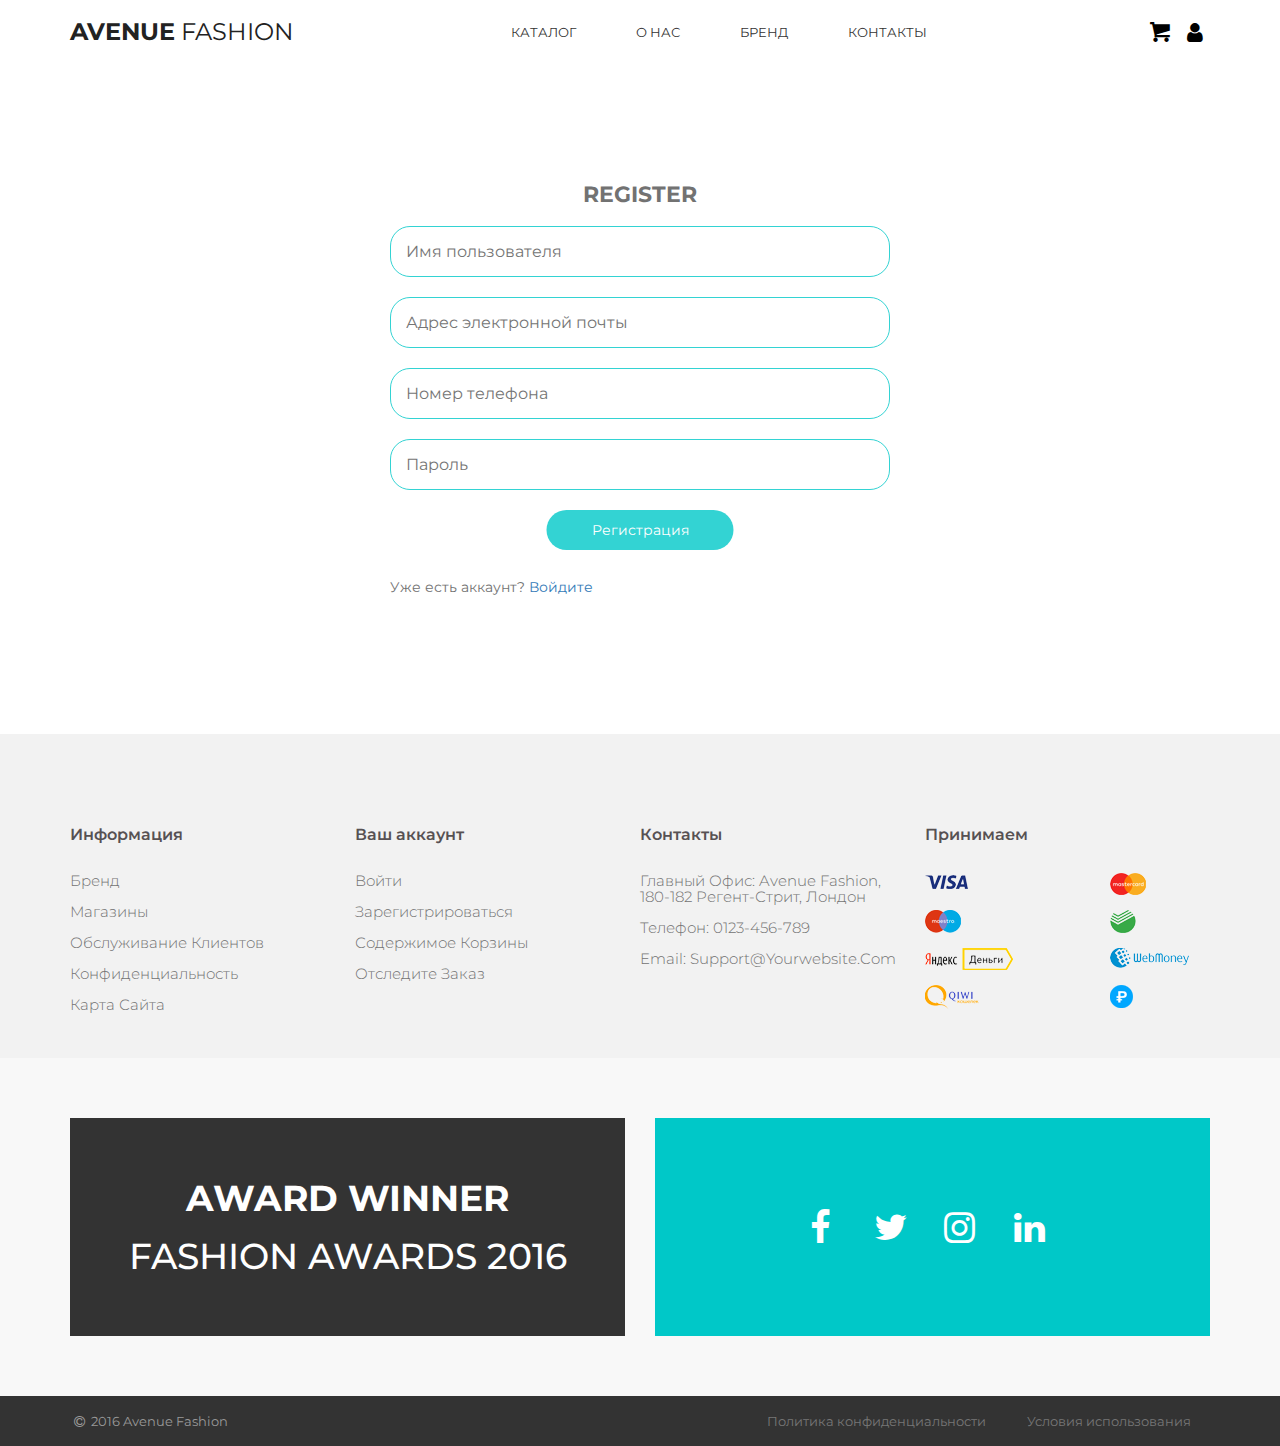
<file: register.html>
<!doctype html>
<html lang="en">
<head>
    <meta charset="UTF-8">
    <meta name="viewport"
          content="width=device-width, user-scalable=no, initial-scale=1.0, maximum-scale=1.0, minimum-scale=1.0">
    <meta http-equiv="X-UA-Compatible" content="ie=edge">
    <title>Document</title>
    <meta name="viewport" content="width=device-width, initial-scale=1">
    <link rel="stylesheet" href="css/bootstrap.min.css">
    <link rel="stylesheet" href="css/reset.css">
    <link rel="stylesheet" href="css/style.css">
    <link rel="stylesheet" href="css/responsive.css">

    <link href="https://fonts.googleapis.com/css?family=Montserrat:300,400,500,600,700,800|Roboto:300,400,500,700,900&display=swap" rel="stylesheet">
</head>
<body>
<header>
    <div class="container">
        <nav class="header d-flex align-items-center justify-content-between">
            <a class="logo" href="index.html"><span>avenue</span> fashion</a>
            <ul class="nav-items">
                <li class="link"><a href="mens.html">Каталог</a></li>
                <li class="link"><a href="aboutus.html">О нас</a></li>
                <li class="link"><a href="thebrand.html">Бренд</a></li>
                <li class="link"><a href="contacts.html">Контакты</a></li>
            </ul>
            <div class="cart">
                <a href="#">
                    <i class="icon-basket"></i>
                </a>
                <a href="signin.html">
                    <i class="icon-user"></i>
                </a>
            </div>
            <div class="burger-menu ">
                <a href="#" class="burger-menu_button">
                    <span class="burger-menu-lines"></span>
                </a>
                <nav class="burger-menu_nav">
                    <a class="logo" href="index.html"><span>avenue</span> fashion</a>
                    <div class="mobile-cart">
                        <a href="#">
                            <i class="icon-basket"></i>
                        </a>
                        <a href="signin.html">
                            <i class="icon-user"></i>
                        </a>
                    </div>
                    <a href="mens.html" class="burger-menu_link">Каталог</a>
                    <a href="aboutus.html" class="burger-menu_link">О нас</a>
                    <a href="thebrand.html" class="burger-menu_link">Бренд</a>
                    <a href="contacts.html" class="burger-menu_link">Контакты</a>
                </nav>
                <div class="burger-menu_overlay">

                </div>
            </div>
        </nav>
    </div>
</header>
</header>
<section id="sign">
    <div class="sign-in">
        <div class="section-title">Register</div>
        <form action="">
            <input class="input" type="text" placeholder="Имя пользователя" required>
            <input type="email" placeholder="Адрес электронной почты" required>
            <input type="tel" placeholder="Номер телефона" required>
            <input   type="password" placeholder="Пароль" required>


            <a class="btn" href="index.html">Регистрация</a>
        </form>
        <div class="reg">
            Уже есть аккаунт? <a href="signin.html">Войдите</a>
        </div>
    </div>
</section>
<section id="info">
    <div class="container">
        <div class="bottom-menu">
            <div class="box">
                <h3>Информация</h3>
                <ul class="menu">
                    <li><a href="#">Бренд</a></li>
                    <li><a href="#">Магазины</a></li>
                    <li><a href="#">Обслуживание клиентов</a></li>
                    <li><a href="#">конфиденциальность </a></li>
                    <li><a href="#">Карта сайта</a></li>
                </ul>
            </div>
            <div class="box">
                <h3>Ваш аккаунт</h3>
                <ul class="menu">
                    <li><a href="#">Войти</a></li>
                    <li><a href="#">Зарегистрироваться</a></li>
                    <li><a href="#">Содержимое корзины</a></li>
                    <li><a href="#">Отследите заказ</a></li>
                </ul>
            </div>
            <div class="box">
                <h3>Контакты</h3>
                <ul class="menu">
                    <li><a href="#">Главный офис: Avenue Fashion, <br>
                        180-182 Регент-стрит, Лондон
                    </a></li>
                    <li><a href="#">Телефон: 0123-456-789</a></li>
                    <li><a href="#">Email: support@yourwebsite.com</a></li>
                </ul>
            </div>
            <div class="box">
                <h3>Принимаем</h3>
                <ul class="menu money">
                    <li><a href="#"><img src="images/visa.png" alt=""></a></li>
                    <li><a href="#"><img src="images/mastercard.png" alt=""></a></li>
                    <li><a href="#"><img src="images/maestro.png" alt=""></a></li>
                    <li><a href="#"><img src="images/sber.png" alt=""></a></li>
                    <li><a href="#"><img src="images/yandex.png" alt=""></a></li>
                    <li><a href="#"><img src="images/webmoney.png" alt=""></a></li>
                    <li><a href="#"><img src="images/qiwi.png" alt=""></a></li>
                    <li><a href="#"><img src="images/p.png" alt=""></a></li>
                </ul>
            </div>
        </div>
    </div>
</section>
<section id="banner">
    <div class="container">
        <div class="row">
            <div class="col-lg-6">
                <div class="award">
                    <h2>
                        award winner
                    </h2>
                    <p>
                        Fashion awards 2016
                    </p>
                </div>
            </div>
            <div class="col-lg-6">
                <div class="box">
                    <div class="social-info">
                        <a href="#"><i class="icon-facebook"></i></a>
                        <a href=""><i class="icon-twitter"></i></a>
                        <a href=""><i class="icon-instagram"></i></a>
                        <a href=""><i class="icon-linkedin"></i></a>
                    </div>
                </div>
            </div>
        </div>
    </div>
</section>
</main>
<footer>
    <div class="container">
        <div class="footer">
            <div class="copyright">
                <i class="icon-copyright"></i> 2016 Avenue Fashion
            </div>
            <div class="author">
                <a href="#">Политика конфиденциальности </a>
                <a href="#">Условия использования</a>
            </div>
        </div>
    </div>
</footer>
</body>
</html>
</file>
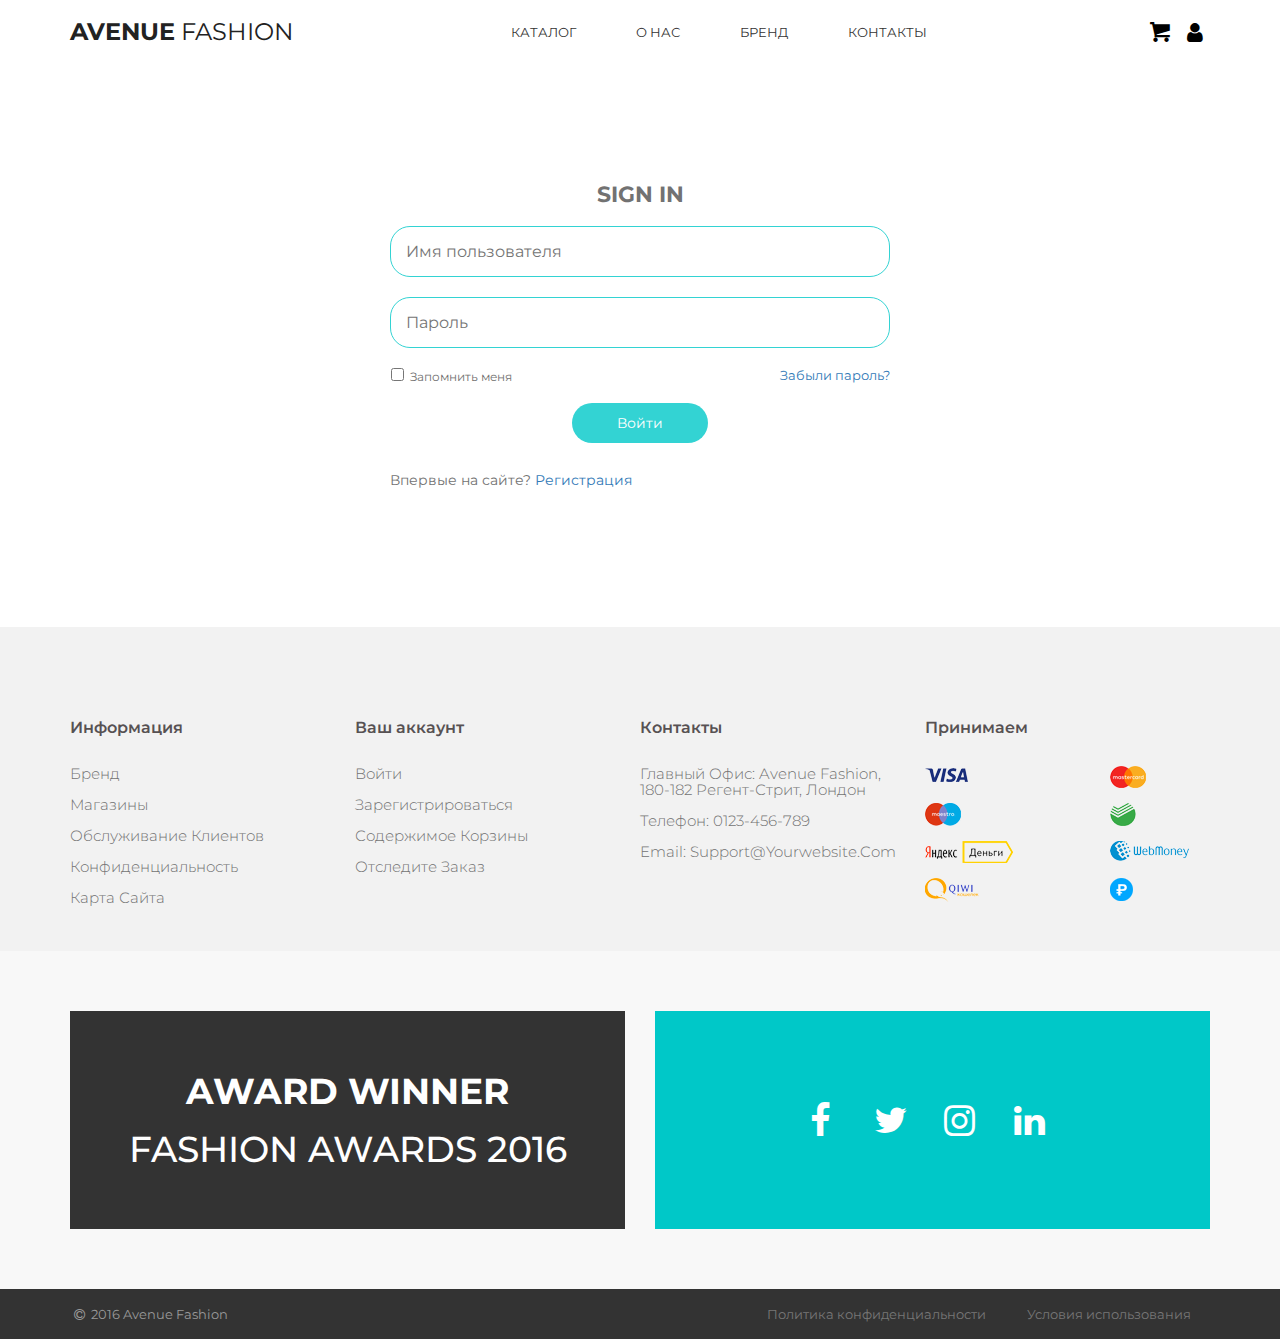
<file: signin.html>
<!doctype html>
<html lang="en">
<head>
    <meta charset="UTF-8">
    <meta name="viewport"
          content="width=device-width, user-scalable=no, initial-scale=1.0, maximum-scale=1.0, minimum-scale=1.0">
    <meta http-equiv="X-UA-Compatible" content="ie=edge">
    <title>Document</title>
    <meta name="viewport" content="width=device-width, initial-scale=1">
    <link rel="stylesheet" href="css/bootstrap.min.css">
    <link rel="stylesheet" href="css/reset.css">
    <link rel="stylesheet" href="css/style.css">
    <link rel="stylesheet" href="css/responsive.css">

    <link href="https://fonts.googleapis.com/css?family=Montserrat:300,400,500,600,700,800|Roboto:300,400,500,700,900&display=swap" rel="stylesheet">
</head>
<body>
<header>
    <div class="container">
        <nav class="header d-flex align-items-center justify-content-between">
            <a class="logo" href="index.html"><span>avenue</span> fashion</a>
            <ul class="nav-items">
                <li class="link"><a href="mens.html">Каталог</a></li>
                <li class="link"><a href="aboutus.html">О нас</a></li>
                <li class="link"><a href="thebrand.html">Бренд</a></li>
                <li class="link"><a href="contacts.html">Контакты</a></li>
            </ul>
            <div class="cart">
                <a href="#">
                    <i class="icon-basket"></i>
                </a>
                <a href="signin.html">
                    <i class="icon-user"></i>
                </a>
            </div>
            <div class="burger-menu ">
                <a href="#" class="burger-menu_button">
                    <span class="burger-menu-lines"></span>
                </a>
                <nav class="burger-menu_nav">
                    <a class="logo" href="index.html"><span>avenue</span> fashion</a>
                    <div class="mobile-cart">
                        <a href="#">
                            <i class="icon-basket"></i>
                        </a>
                        <a href="signin.html">
                            <i class="icon-user"></i>
                        </a>
                    </div>
                    <a href="mens.html" class="burger-menu_link">Каталог</a>
                    <a href="aboutus.html" class="burger-menu_link">О нас</a>
                    <a href="thebrand.html" class="burger-menu_link">Бренд</a>
                    <a href="contacts.html" class="burger-menu_link">Контакты</a>
                </nav>
                <div class="burger-menu_overlay">

                </div>
            </div>
        </nav>
    </div>
</header>
    <section id="sign">
        <div class="sign-in">
            <div class="section-title">Sign in</div>
            <form action="">
                <input class="input" type="text" placeholder="Имя пользователя">
                    <input   type="password" placeholder="Пароль">
                <div class="sign-block">
                    <label for="check">
                    <input class="input2" id="check" type="checkbox" name="input">Запомнить меня
                    </label>
                    <a href="#" class="forgot">Забыли пароль?</a>
                </div>

                <a class="btn" href="index.html">Войти</a>
            </form>
            <div class="reg">
                Впервые на сайте? <a href="register.html">Регистрация</a>
            </div>
        </div>
    </section>
<section id="info">
    <div class="container">
        <div class="bottom-menu">
            <div class="box">
                <h3>Информация</h3>
                <ul class="menu">
                    <li><a href="#">Бренд</a></li>
                    <li><a href="#">Магазины</a></li>
                    <li><a href="#">Обслуживание клиентов</a></li>
                    <li><a href="#">конфиденциальность </a></li>
                    <li><a href="#">Карта сайта</a></li>
                </ul>
            </div>
            <div class="box">
                <h3>Ваш аккаунт</h3>
                <ul class="menu">
                    <li><a href="#">Войти</a></li>
                    <li><a href="#">Зарегистрироваться</a></li>
                    <li><a href="#">Содержимое корзины</a></li>
                    <li><a href="#">Отследите заказ</a></li>
                </ul>
            </div>
            <div class="box">
                <h3>Контакты</h3>
                <ul class="menu">
                    <li><a href="#">Главный офис: Avenue Fashion, <br>
                        180-182 Регент-стрит, Лондон
                    </a></li>
                    <li><a href="#">Телефон: 0123-456-789</a></li>
                    <li><a href="#">Email: support@yourwebsite.com</a></li>
                </ul>
            </div>
            <div class="box">
                <h3>Принимаем</h3>
                <ul class="menu money">
                    <li><a href="#"><img src="images/visa.png" alt=""></a></li>
                    <li><a href="#"><img src="images/mastercard.png" alt=""></a></li>
                    <li><a href="#"><img src="images/maestro.png" alt=""></a></li>
                    <li><a href="#"><img src="images/sber.png" alt=""></a></li>
                    <li><a href="#"><img src="images/yandex.png" alt=""></a></li>
                    <li><a href="#"><img src="images/webmoney.png" alt=""></a></li>
                    <li><a href="#"><img src="images/qiwi.png" alt=""></a></li>
                    <li><a href="#"><img src="images/p.png" alt=""></a></li>
                </ul>
            </div>
        </div>
    </div>
</section>
<section id="banner">
    <div class="container">
        <div class="row">
            <div class="col-lg-6">
                <div class="award">
                    <h2>
                        award winner
                    </h2>
                    <p>
                        Fashion awards 2016
                    </p>
                </div>
            </div>
            <div class="col-lg-6">
                <div class="box">
                    <div class="social-info">
                        <a href="#"><i class="icon-facebook"></i></a>
                        <a href=""><i class="icon-twitter"></i></a>
                        <a href=""><i class="icon-instagram"></i></a>
                        <a href=""><i class="icon-linkedin"></i></a>
                    </div>
                </div>
            </div>
        </div>
    </div>
</section>
</main>
<footer>
    <div class="container">
        <div class="footer">
            <div class="copyright">
                <i class="icon-copyright"></i> 2016 Avenue Fashion
            </div>
            <div class="author">
                <a href="#">Политика конфиденциальности </a>
                <a href="#">Условия использования</a>
            </div>
        </div>
    </div>
</footer>
</body>
</html>
</file>
<file: css/style.css>
@font-face {
    font-family: 'fontello';
    src: url('../font/fontello.eot?29745523');
    src: url('../font/fontello.eot?29745523#iefix') format('embedded-opentype'),
    url('../font/fontello.woff2?29745523') format('woff2'),
    url('../font/fontello.woff?29745523') format('woff'),
    url('../font/fontello.ttf?29745523') format('truetype'),
    url('../font/fontello.svg?29745523#fontello') format('svg');
    font-weight: normal;
    font-style: normal;
}

[class^="icon-"]:before, [class*=" icon-"]:before {
    font-family: "fontello";
    font-style: normal;
    font-weight: normal;
    speak: none;

    display: inline-block;
    text-decoration: inherit;
    width: 1em;
    margin-right: .2em;
    text-align: center;
    /* opacity: .8; */

    /* For safety - reset parent styles, that can break glyph codes*/
    font-variant: normal;
    text-transform: none;

    /* fix buttons height, for twitter bootstrap */
    line-height: 1em;

    /* Animation center compensation - margins should be symmetric */
    /* remove if not needed */
    margin-left: .2em;

    /* you can be more comfortable with increased icons size */
    /* font-size: 120%; */

    /* Font smoothing. That was taken from TWBS */
    -webkit-font-smoothing: antialiased;
    -moz-osx-font-smoothing: grayscale;

    /* Uncomment for 3D effect */
    /* text-shadow: 1px 1px 1px rgba(127, 127, 127, 0.3); */
}

.icon-user:before {
    content: '\e800';
}

/* '' */
.icon-down-open:before {
    content: '\e801';
}

/* '' */
.icon-basket:before {
    content: '\e802';
}

/* '' */
.icon-search:before {
    content: '\e803';
}

/* '' */
.icon-phone:before {
    content: '\e804';
}

/* '' */
.icon-location:before {
    content: '\e805';
}

/* '' */
.icon-clock:before {
    content: '\e806';
}

/* '' */
.icon-link:before {
    content: '\e807';
}

/* '' */
.icon-mail:before {
    content: '\e808';
}

/* '' */
.icon-heart-empty:before {
    content: '\e809';
}

/* '' */
.icon-twitter:before {
    content: '\f099';
}

/* '' */
.icon-facebook:before {
    content: '\f09a';
}

/* '' */
.icon-linkedin:before {
    content: '\f0e1';
}

/* '' */
.icon-instagram:before {
    content: '\f16d';
}

/* '' */
.icon-dribbble:before {
    content: '\f17d';
}

/* '' */
.icon-copyright:before {
    content: '\f1f9';
}

/* '' */
* {
    margin: 0;
    padding: 0;
}

a, a:hover {
    text-decoration: none;

}

a:hover, a:focus {
    outline: none;
}

img {
    width: 100%;
    height: auto;
}
.mt-15 {
    margin-top: 15px; }
.mt-20 {
    margin-top: 20px;
}
.mt-30 {
    margin-top: 30px; }

.mt-40 {
    margin-top: 40px; }

.mt-50 {
    margin-top: 50px; }

.mt-70 {
    margin-top: 70px; }

.mt-80 {
    margin-top: 80px; }

.mt-100 {
    margin-top: 100px; }

.mt-150 {
    margin-top: 150px; }

.mr-15 {
    margin-right: 15px; }
.mr-20 {
    margin-right: 20px;
}
.mr-30 {
    margin-right: 30px; }

.mr-50 {
    margin-right: 50px; }

.mr-100 {
    margin-right: 100px; }

.mb-15 {
    margin-bottom: 15px; }
.mb-20 {
    margin-bottom: 20px;
}
.mb-30 {
    margin-bottom: 30px; }

.mb-40 {
    margin-bottom: 40px; }

.mb-50 {
    margin-bottom: 50px; }

.mb-60 {
    margin-bottom: 60px; }

.mb-70 {
    margin-bottom: 70px; }

.mb-80 {
    margin-bottom: 80px; }

.mb-100 {
    margin-bottom: 100px; }

.ml-15 {
    margin-left: 15px; }
.ml-20 {
    margin-left: 20px;
}
.ml-30 {
    margin-left: 30px; }

.ml-50 {
    margin-left: 50px; }

.ml-100 {
    margin-left: 100px; }

.pt-50 {
    padding-top: 50px !important; }

.button-orange {
    display: inline-block;
    padding: 15px 60px 15px 60px;
    background: #FFAA25;
    border: none;
    border-radius: 10px;
    color: #fff;
    font-size: 18px;
}

.button-orange:hover {
    color: #ffffff;
}

body {
    font-family: 'Montserrat', sans-serif;
    font-weight: 400;
    font-size: 16px;
    color: #51453f;
    position: relative;
    scroll-behavior: smooth;
    overflow-x: hidden;
}

header {
    position: relative;
    width: 100%;
    padding: 20px 0 0 0;
}

.section-title {
    position: relative;
    font-size: 30px;
    color: #333333;
    font-weight: 700;
    margin-bottom: 40px;
    text-align: center;
}
.header {
    display: flex;
    align-items: center;
    justify-content: space-between;
}

.header .logo {
    color: #222222;
    font-weight: 400;
    text-transform: uppercase;
    font-size: 24px;
    text-decoration: none;
}
.header .logo span {
    font-weight: 700;
}
.nav-menu {
    background: #f6f6f6;
    padding: 15px 0;
}
.nav-items {
    display: flex;
    justify-content: center;
}
 .nav-items  li {
    display: inline-block;
    padding: 0 30px;
}
 .nav-items li a {
    color: #333333;
    text-transform: uppercase;
    font-size: 13px;
    text-decoration: none;
}
.header .cart a {
    display: inline-block;
    font-size: 22px;
    color: #000000;
}
.header .gender a {
    font-size: 12px;
    color: #2a2a2a;
    text-transform: uppercase;
    text-decoration: underline;
    padding: 0 10px;
}
.burger-menu {
    position: relative;
    display: none;
}
.burger-menu_button {
    position: absolute;
    top: 48%;
    right: 17px;
    z-index: 30;
    border: none;
    background: none;
    transition: 0.4s;
}
.burger-menu-lines,
.burger-menu-lines::after,
.burger-menu-lines::before {
    position: absolute;
    width: 25px;
    height: 2px;
    background-color: #000;
}
.burger-menu-lines {
    top: 50%;
    left: 50%;
    transform: translate(-50%, -50%);
}
.burger-menu-lines::after{
    content: "";
    top: 10px;
    right: 0;
}
.burger-menu-lines::before{
     content: "";
     top: -10px;
    right: 0;
 }

.burger-menu-button:hover .burger-menu-lines {
    filter: brightness(0.7);
}
.burger-menu_active .burger-menu-lines{
     background-color: transparent;
 }
.burger-menu_active .burger-menu-lines::before{
    transform: rotate(45deg);
    top: 0;
}
.burger-menu_active .burger-menu-lines::after{
    transform: rotate(-45deg);
    top: 0;
}
.burger-menu_nav {
    padding-top: 58px;
    position: fixed;
    z-index: 20;
    display: flex;
    flex-direction: column;
    height: 100%;
    background-color: #FFFFFF;
    overflow-y: auto;
    left: -100%;
    top: 0;
    transition: 0.4s;
}
.burger-menu_active .logo {
    font-size: 25px;
    padding: 0 40px;
}
.mobile-cart {
    justify-content: space-between;
    padding: 30px 40px;
}
.mobile-cart a {
    font-size: 22px;
    color: #0b0b0b;
    margin-right: 30px;
}
.burger-menu_active  .burger-menu_nav {
    left: 0;
}
.burger-menu_link {
    margin: 10px 40px;
    color: #0b0b0b;
    font-size: 20px;
    text-transform: uppercase;
    font-weight: 500;
    position: relative;
}
.burger-menu_link:after {
    content: "";
    position: absolute;
    width: 80%;
    height: 1px;
    background: #737373;
    bottom: -50%;
    left: 0;
}
.burger-menu_link:last-child:after {
    display: none;
}
.burger-menu_link:hover {
    filter: brightness(0.7);
}
.burger-menu_overlay {
    display: none;
    position: fixed;
    top: 0;
    left: 0;
    width: 100vw;
    height: 100vh;
    z-index: 10;
}
.burger-menu_active .burger-menu_overlay {
    display: block;
    background-color: rgba(0,0,0, 0.5);
}
.burger-menu_nav .gender {
    padding: 0 30px 15px 30px;
}
.header-fixed {
    position: fixed;
    top: 0;
    left: 0;
    right: 0;
    z-index: 99999;
    opacity: 1;
    justify-content: space-around;
    animation-name: show-header;
    animation-duration: 1s;
    background: #ffffff;
    padding: 20px 0 0 0;
}
.search {
    display: none;
}
@keyframes show-header {
    0% {
        opacity: 0;
        top: -70px;
    }
    100% {
        opacity: 1;
        top: 0;
    }
}
#photo {
    position: relative;
}

#photo img {
    width: 100%;
    height: auto;
}

#icon .icon-block {
    padding: 25px 0 0 0;
    display: flex;
}

#icon .icon-block li {
    padding: 0 25px;
    width: 18%;
    text-align: center;
}

#icon .icon-wrapper {
    text-align: center;
}

#icon .icon-block .icon-wrapper img {
    width: 29px;
    height: 29px;
    margin-bottom: 17px;
    text-align: center;
}

#icon .icon-block .icon-wrapper span {
    width: 100%;
    text-transform: uppercase;
    font-family: 'Roboto', sans-serif;
    font-size: 10px;
    display: block;
    line-height: 18px;
}

#slider-wear {
    padding: 80px 0 80px 0;
}

#slider-wear .project .item {
    height: 700px;
    width: 100%;
    margin: 0 7px;
    text-align: center;
}

#slider-wear .item .img {
    width: 100%;
    height: 80%;
}

#slider-wear .item .box-text {
    padding: 10px 15px;
    background: none;
    border: 1px solid #FFAA25;
    margin-top: 20px;
    border-radius: 10px;
}

#slider-wear .item .box-text a {
    color: #FFAA25;
    text-transform: uppercase;
    font-size: 18px;
}

#slider-wear .item .box-text:hover {
    background: #FFAA25;
    transition: .4s;
}

#slider-wear .item .box-text:hover a {
    color: #fff;
}
.owl-dots {
    background: none;
}

.owl-dots button:focus {
    outline: none;
}

.owl-dots:hover span {
    background: none;
}

#slider-wear .owl-theme .owl-dots .owl-dot.active span, .owl-theme .owl-dots .owl-dot:hover span {
    background: #FFAA25;
}

.owl-theme .owl-dots .owl-dot :hover,
span:focus {
    background: none;
}

.test {
    padding: 0;
    background: #F2F2F2;
}
.test .box {
    margin-top: 120px;
}

.test h3 {
    color: #333333;
    font-size: 26px;
    font-family: 'Montserrat', Arial, sans-serif;
    line-height: 1.55;
    font-weight: 500;
    margin-bottom: 45px;
}

.test .subtitle {
    font-size: 20px;
    color: #727272;
    margin-bottom: 65px;
}

.test .boxs img {
    object-fit: cover;
    width: 100%;
    height: auto;
}

.test .white-popup {
    background: #FFAA25;
    justify-content: center;
    position: relative;
    display: flex;
}

.popup-container-static {
    margin: 0 auto;
    top: 0;
    background: #fff;
    width: 560px;
    height: auto;
    text-align: center;
}

.white-popup .img {
    width: 560px;
    height: 403px;
}

.white-popup .img img {
    width: 100%;
    height: auto;
}

.popup-wrapper {
    padding: 40px 45px;
}

.popup-wrapper h2 {
    font-size: 30px;
    color: #333333;
    margin-bottom: 15px;
    font-weight: 500;
}

.popup-wrapper .description {
    font-size: 15px;
    color: #727272;
    line-height: 22px;
    margin-bottom: 25px;
}

.popup-wrapper input {
    width: 100%;
    height: auto;
    padding: 20px 15px;
    border: 1px solid #727272;
    margin-bottom: 15px;
}

.popup-wrapper button {
    width: 100%;
    padding: 20px 60px;
    background: #FFAA25;
    border: none;
    border-radius: 10px;
    color: #fff;
    font-size: 18px;
    margin-top: 30px;
}

.popup-close {
    position: fixed;
    right: 20px;
    top: 20px;
    width: 23px;
    height: 23px;
    cursor: pointer;
    transition: ease-in-out .3s;
    z-index: 9;
}

#collections .white-popup .img {
    width: 560px;
    height: 310px;
}
#collection-сlothes {
    padding
    : 80px 0;
}
#collection-сlothes .box,
#black .box ,
#spring .box {
    text-align: center;
}

#collection-сlothes .box .title,
#black .box .title ,
#spring .box .subtitle
{
    margin: 20px 0;
    font-size: 14px;
    color: #2a2a2a;
    font-weight: 600;
}
#collection-сlothes .box .subtitle,
#black .box .subtitle,
#spring .box .subtitle{
    font-size: 13px;
    line-height: 20px;
    max-width: 560px;
    margin-left: auto;
    margin-right: auto;
    color: #51453f;
    font-style: italic;
}
#collection-сlothes .box .look ,
#black .box .look {
    margin-top: 30px;
    position: relative;
    font-size: 14px;
    color: #000000;
    display: inline-block;
    vertical-align: middle;
    text-transform: uppercase;
    padding: 10px 25px;
    transition: background-color .45s,color .45s;
}
#collection-сlothes .box .look:after,
#black .box .look:before,
#collection-сlothes .box .look:before,
#black .box .look:after {
    content: "";
    position: absolute;
    width: 2px;
    height: 50%;
    background: #51453f;
}
#collection-сlothes .box .look:after,
#black .box .look:after
{
    top: 25%;
    right: 0;
}
#collection-сlothes .box .look:before,
#black .box .look:before
{
    top: 25%;
    left: 0;
}

#black .box .look:hover,
#collection-сlothes .box .look:hover {
    background: #51453f;
    color: #fff;
    font-weight: 600;
}
#black .box {
    padding-top: 150px;
}
#autumn-winter-collection  #collection-сlothes,
#black-edition  #collection-сlothes
 {
    padding: 0 0 70px 0;
    background: #f5f5f5;
}
#autumn-winter-collection  #collection-сlothes .box .title {
    font-size: 30px;
}
#autumn-winter .item,
#black .item {
    margin-bottom: 30px;
    position: relative;
}
  .row-title {
    color: #51453f;
    font-size: 18px;
    font-weight: 700;
}
#autumn-winter .item .btn-view,
#black .item .btn-view {
    position: absolute;
    top: 0;
    left: 0;
    right: 0;
    bottom: 0;
    background-color: rgba(0,0,0,.8);
    color: #fff;
    display: flex;
    justify-content: center;
    align-items: center;
    text-transform: uppercase;
    font-size: 1rem;
    padding-top: 30px;
    opacity: 0;
    transition: opacity .3s,padding-top .3s;
}
#autumn-winter .item:hover .btn-view,
#black .item:hover .btn-view {
    opacity: 1;
    padding-top: 0;
    cursor: pointer;

}
#spring .box {
    padding: 50% 50px 0 50px;
}
#spring .reverse {
    display: flex;
    flex-direction: row-reverse;
}
.owl-nav button {
    background: none;
    color: #FFAA25;
}
#about {
    padding: 80px 0;
}

#about .section-title h2 {
    color: #555555;
    font-size: 18px;
    text-align: center;
    text-transform: uppercase;
    margin: 0 0 40px 0;
}

#about .text-blog .text li {
    font-family: "Roboto", sans-serif;
    font-size: 15px;
    color: #666666;
    margin-bottom: 25px;
    font-weight: 400;
}

#local {
    height: 320px;
}

.local {
    background: url("../images/container1.png") no-repeat center center;
    width: 100%;
    height: 320px;
    background-size: cover;
}

#localstores #city {
    padding: 80px 0;
}

#localstores #city .box {
    width: 100%;
    height: 270px;
}

#localstores .box h3 {
    color: #575153;
    font-size: 18px;
    font-weight: 400;
    margin-bottom: 30px;
}

#localstores .box p {
    color: #727272;
    font-size: 13px;
    font-weight: 400;
    margin-bottom: 22px;
    line-height: 1.7;
}

#localstores .box .span {
    color: #8E8C8C;
    font-family: "Roboto", sans-serif;
    font-weight: 400;
    font-size: 15px;
    margin-bottom: 30px;
    line-height: 1.3;

}

#localstores #city .box a {
    font-size: 16px;
    padding: 15px 25px;
    color: #454647;
    border: 1px solid #707070;
    text-transform: uppercase;
    text-decoration: none;
}

#localstores #city .box a:hover {
    background: #33D3D3;
    color: #fff;
    border: none;
}

#localstores #map {
    background: #F8F8F8;
    margin-top: 125px;
    padding-bottom: 80px;
}

#localstores #map .box {
    padding: 41px 0 90px 41px;
}

#localstores #map .box-text span {
    color: #8E8C8C;
    font-family: "Roboto", sans-serif;
    font-weight: 400;
    font-size: 15px;
    margin-bottom: 30px;
    line-height: 1.3;
}

#localstores #map .box-text {
    margin-bottom: 30px;
}

#localstores #map .box-icons {
    margin-bottom: 62px;
}

#localstores #map .box-icons .item {
    margin-bottom: 18px;
}

#localstores #map .box .box-icons .item {
    display: flex;
    align-items: baseline;
}

#localstores #map .box-icons i {
    color: #8C8C8C;
    margin-right: 15px;
}

#localstores #map .box-icons .item p {
    font-size: 14px;
    font-weight: 300;
    color: #8E8C8C;
    margin: 0;
}

#localstores #map .icon-social {
    display: flex;
}

#localstores #map .box .icon-social a {
    margin-right: 10px;
    color: #8C8C8C;
}

#localstores #map .icon-social a:hover {
    background: #06C9C9;
    color: #fff;
}

#localstores #map .icon-social .item {
    width: 30px;
    height: 30px;
    background: #727272;
    border-radius: 50%;
    display: flex;
    align-items: center;
    justify-content: center;
    color: #fff;
    font-size: 16px;
}

#shop-address {
    padding: 90px 0;
}

#shop-address .city {
    border-bottom: 1px solid #eeeeee;
    padding: 15px 0 10px 0;
    display: flex;
    justify-content: space-between;
    align-content: center;
}

#shop-address .city:first-child {
    border-top: 1px solid #eeeeee;
}

#shop-address .city h2 {
    font-size: 18px;
    color: #333333;
    display: flex;
    align-items: center;
}

#shop-address .plus {
    position: relative;
    margin-right: 40px;
    width: 30px;
    height: 30px;
    border-radius: 50%;
    transition: .5s ease-in-out;
}

#shop-address .city:hover .plus {
    background: #FFAA25;
    border-radius: 30px;
}

#shop-address .city:hover .plus .line {
    background: #ffffff;
}

#shop-address .city .plus .line {
    width: 2px;
    height: 20px;
    background: #FFAA25;
    display: flex;
    position: absolute;
    left: 14px;
    right: 10px;
    top: 5px;
}

#shop-address .city .plus .line.two {
    transform: rotate(90deg);
}

#shop-address .city-content {
    padding: 15px 0;
    width: 100%;
    position: relative;
    overflow: hidden;
    margin-bottom: 0;
    display: none;
}

#shop-address .city-content .col {
    display: inline-block;
    width: 48%;
}

#shop-address .city-content .map-title {
    margin: 30px 0 20px 0;
}

#shop-address .city-content ul li {
    font-size: 16px;
    color: #727272;
    line-height: 25px;
    list-style: initial;
    margin-left: 20px;
}

.accordion.active .plus {
    transform: rotate(-45deg);
}

.panel {
    display: block;
}

#info {
    background: #F2F2F2;
    padding: 30px 0;
}

#info .box {
    margin-top: 63px;
    width: 25%;
}

#info .bottom-menu {
    display: flex;
    flex-wrap: wrap;
    text-align: left;
    width: 100%;
}

#info .bottom-menu li {
    margin-bottom: 15px;
}

#info .bottom-menu h3 {
    font-size: 16px;
    color: #575153;
    font-weight: 600;
    margin-bottom: 30px;
}

#info .bottom-menu li a {
    color: #727272;
    font-size: 15px;
    font-weight: 300;
    text-decoration: none;
    text-transform: capitalize;
}

#info .bottom-menu li:hover a {
    color: #33D3D3;
}

#info .bottom-menu .money {
    display: flex;
    flex-wrap: wrap;
    justify-content: space-between;
}

#info .bottom-menu .money img {
    width: auto;
    height: auto;
}

#info .bottom-menu .money li {
    width: 35%;
}

#banner {
    background: #F8F8F8;
    padding: 60px 0;
    text-align: center;
}

#banner .award {
    width: 100%;
    height: auto;
    background: #333333;
    text-align: center;
    padding: 62px 44px;

}

#banner .award h2 {
    font-size: 36px;
    color: #fff;
    font-weight: 700;
    text-transform: uppercase;
    margin-bottom: 22px;
}

#banner .award p {
    font-size: 36px;
    color: #fff;
    font-weight: 500;
    text-transform: uppercase;
}

#banner .box {
    background: #00C8C8;
    width: 100%;
    height: auto;
    display: flex;
    justify-content: center;
    align-items: center;
    padding: 91px 0;
}

#banner .box a {
    display: inline-block;
}

#banner .box i {
    font-size: 36px;
    color: #fff;
    font-weight: 400;
    margin-right: 15px;
}

footer {
    background: #333333;
    padding: 17px 0;
}

footer .footer {
    display: flex;
    align-items: center;
    justify-content: space-between;
}

footer .copyright {
    color: #999999;
    font-size: 13px;
}

footer .author a {
    font-size: 13px;
    color: #777777;
    margin: 0 19px;
}

#mens-wear {
    padding: 70px 0;
}

#mens-wear .wear-cat {
    display: flex;
    justify-content: space-around;
    margin-bottom: 40px;
}

#mens-wear .wear-cat .wear-item {
    display: inline-block;

}
#mens-wear .wear-cat .wear-item a {
    color: #575153;
}

#mens-wear .wear-cat .wear-item a:hover {
    color: #FFAA25;
}
#mens-wear .box {
    width: 100%;
    height: 500px;
    text-align: center;
    margin-top: 20px;
    transition: .4s;
    position: relative;
}

#mens-wear .box .img {
    width: 100%;
    height: 80%;
    background-size: cover;
    border: 1px solid #e4e4e4;
    margin-bottom: 20px;
}

#mens-wear .box .name {
    color: #575153;
    font-size: 22px;
    font-weight: 700;
}
#mens-wear .box .price {
    margin-top: 15px;
}
#mens-wear .box .price span {
    font-size: 18px;
    color: #727272;
    font-weight: 700;
}
#mens-wear .box:hover {
    border-bottom: 1px solid #FFAA25;
}
#mens-wear .box:hover .name, .price span {
    color: #FFAA25;
}
#mens-wear .title h2 {
    margin-left: 20px;
    font-size: 17px;
    color: #575153;
    text-transform: uppercase;
}
#mens-wear .hover{
    position: absolute;
    margin: 0;
    bottom: -70px;
    display: none;
    padding: 25% 0;
    background: rgba(0, 0, 0, 0.5);
    text-align: center;
    width: 100%;
    height: 100%;
    transition: all .5s;
}
#mens-wear .box:hover .hover{
    display: block;
    bottom: 0;
}
#mens-wear .hover img {
    width: 25px;
    height: 25px;
    text-align: center;
}
#sign {
    padding: 140px 0;
}

#sign .sign-in {
    max-width: 500px;
    margin: 0 auto;
    position: relative;
}

#sign .sign-in .section-title {
    font-size: 22px;
    color: #727272;
    text-transform: uppercase;
    text-align: center;
    margin-bottom: 20px;
}

#sign .sign-block {
    display: flex;
    align-items: center;
    justify-content: space-between;
    margin-bottom: 20px;
}

#sign .sign-in input {
    width: 100%;
    padding: 15px 15px;
    margin-bottom: 20px;
    border: 1px solid #33D3D3;
    color: #555555;
    border-radius: 20px;
}

#sign .sign-in .input2 {
    width: 15px;
    margin: 0 5px 0 0;
}

#sign .sign-block .forgot {
    font-size: 13px;
}

#sign .sign-in label {
    font-size: 12px;
    color: #727272;
}

#sign .sign-in .btn {
    background: #33D3D3;
    padding: 10px 45px;
    text-align: center;
    border-radius: 20px;
    border: none;
    color: #fff;
    position: relative;
    left: 50%;
    transform: translate(-50%, 0);
    margin-bottom: 30px;
}

#sign input:hover {
    border: 1px solid #FFAA25;
}

#sign button:focus {
    outline: none;
}

#sign .reg {
    font-size: 14px;
    color: #727272;
}

#cart {
    padding: 70px 0;
}

#cart img {
    width: 100%;
    height: auto;
}
#cart #preview-box img  {
    margin-bottom: 18px;
    cursor: pointer;
    background-size: contain;
    transition: .7s ease-in-out;
}
#cart .buy-cart {
    padding-left: 40px;
}

#cart .box .cart-name {
    font-size: 18px;
    color: #333333;
    line-height: 0.9;
    letter-spacing: 0;
    text-align: left;
    font-weight: normal;
}

#cart .box .cart-price {
    font-size: 34px;
    line-height: 1.2;
    text-align: left;
    margin-top: 25px;
    color: #fc5454;
}

#cart .box .cart-info {
    margin-top: 43px;
}

#cart .box .cart-info .item {
    margin-bottom: 14px;
    color: #666666;
    position: relative;
}

#cart .cart-size {
    margin-top: 24px;
}

#cart .cart-size a {
    color: #666666;
    display: inline-block;
    text-align: left;
    position: relative;
}

#cart .box .cart-size img {
    width: 29px;
    height: 29px;
    text-align: left;
}

#cart .cart-size span {
    margin-left: 4px;
    text-decoration: underline;
}

#cart .size-block {
    margin-top: 15px;
    display: flex;
}

#cart .size-item {
    margin-right: 10px;
}

#cart .cart-size .size-item input {
    display: none;
    background: #727272;
}

#cart .cart-size .size-item .size {
    color: #333333;
    font-size: 16px;
    width: 37px;
    height: 32px;
    display: flex;
    align-items: center;
    justify-content: center;
    cursor: pointer;
    user-select: none;
}
 #cart .cart-size .size-item input:checked + label {
    background: #666666;
    color: #ffffff;
}
#cart .buy-button {
    margin-top: 33px;
}

#cart .buy-button button {
    background-color: #fc5454;
    width: 342px;
    height: 40px;
    border: none;
    color: #ffffff;
    border-radius: 10px;
    line-height: 1.6;
    font-size: 16px;
    text-transform: uppercase;
}

#tab-block {
    padding: 70px 0;
}

#tab-block ul {
    list-style: none;
    margin: 0;
    padding: 0 40px;

}

.nav > li > a:focus,
.nav > li > a:hover {
    background-color: #fff;
}

#tab-block ul li {
    text-align: center;
    font-size: 18px;
    cursor: pointer;
    user-select: none;

}

#tab-block ul li a {
    padding: 20px 0;
    box-sizing: border-box;
}

.tab-content .content-item {
    padding: 45px 33px 0 33px;
    display: none;

}

.nav-tabs > li > a:hover {
    border-right: none;
    border-left: none;
    border-top: none;
    border-bottom: 1px solid #dddddd;
}

.tab-content .content-item.active {
    display: block;
}

.nav-tabs .nav-link.active {
    border-bottom: 2px solid #fc5454;
}

.tab-content .content-item h3 {
    font-size: 20px;
    font-weight: 700;
    color: #000000;
    margin-bottom: 15px;
}

.tab-content .content-item p {
    margin-bottom: 18px;
    line-height: 25px;
    font-size: 17px;
}

.cart-carousel .items {
    height: 500px;
    width: 100%;
}

.cart-carousel .img {
    width: 100%;
    height: 100%;
    background-size: contain;
}

#collection {
    padding: 90px 0;
    background: url("https://thumb.tildacdn.com/tild3663-3236-4132-a139-313531663061/-/format/webp/quiz_new2.jpg") no-repeat center center;
    background-size: cover;
    width: 100%;
    height: auto;
}

#collection .title {
    text-align: center;
    margin-bottom: 40px;
}

#collection .title h1 {
    font-size: 50px;
    color: #333333;
    font-weight: 700;
    position: relative;
}

#collection .title span {
    font-weight: 500;
}

#collection .title:after {
    content: "by Eldiyar Erkinbekov";
    font-size: 30px;
    font-weight: 500;
    top: 0;
    right: 0;
}

#collection .about {
    margin-bottom: 50px;
}

#collection .about p {
    font-size: 15px;
    color: #555555;
    font-weight: 600;
    line-height: 30px;
}

#collection .bottom {
    width: 60px;
    height: 60px;
    border-radius: 50%;
    border: 1px solid #555555;
    display: flex;
    align-items: center;
    justify-content: center;
    background: none;
}

#ambrassador {
    padding: 90px 0;
    background: #f2f2f2;
}
#ambrassador .items .box-1 img  {
    width: 100%;
    height: 500px;
    overflow: hidden;
    object-fit: cover;
}

#ambrassador .items-info {
    height: 200px;
    padding: 40px 20px;
    background: #fff;
}

#ambrassador .items-info .man-name {
    font-size: 22px;
    color: #333333;
    margin-bottom: 15px;
}

#ambrassador .items-info .man-info {
    font-size: 15px;
    color: #727272;
    text-align: left;
    line-height: 30px;
}

#partners {
    padding: 70px 0;
}

#partners ul {
    display: flex;
    justify-content: space-between;
    align-items: center;
    flex-wrap: wrap;
    margin-bottom: 60px;
}

#partners li {
    margin-right: 30px;
}

#partners li img {
    width: 150px;
    height: auto;
}

#partners button {
    padding: 15px 60px 15px 60px;
    background: #FFAA25;
    border: none;
    border-radius: 10px;
}

#partners button a {
    color: #fff;
    font-size: 18px;
}

#video {
    width: 100%;
    height: auto;
    text-align: center;
    padding: 90px 0;
}

#video iframe {
    margin-top: 40px;
}

#collections {
    padding: 40px 0;
    background: url("https://thumb.tildacdn.com/tild3663-3236-4132-a139-313531663061/-/format/webp/quiz_new2.jpg") no-repeat center center;
    background-size: cover;
    width: 100%;
    height: auto;
}
#collections .collections {
    display: flex;
    align-items: center;
}

#collections .col-title h2 {
    font-size: 35px;
    font-weight: 600;
    margin-bottom: 40px;
    color: #333333;
}

#collections .col-title p {
    color: #666666;
    margin-bottom: 30px;
    line-height: 25px;
}
</file>
<file: css/responsive.css>
@media (min-width: 1280px) and (max-width: 1390px) {
    nav li {
        padding: 0 15px;
    }
}
@media (min-width: 992px) and (max-width: 1280px) {
    .header-fixed {
        padding: 0 7%;
    }
}
@media  (max-width: 991px) {
    header {
        margin: 0;
    }
    .header {
        margin: 0;
        height: 80px;
    }
   .nav-menu,
   .header .cart,
    .gender-lg
   {
       display: none;
    }

    .burger-menu{
        display: block;
    }
    .container {
        max-width: 90%;
        padding: 0;
    }
    #slider-wear {
        padding: 50px 0;
    }
    #slider-wear h2 {
        font-size: 23px;
        margin-bottom: 10px;
    }
    #slider-wear .project .item {
        height: 500px;
    }
    .owl-theme .owl-nav {
        display: none;
    }
    #mens-wear  .box  .wear-name {
        font-size: 20px;
    }
    #info .bottom-menu {
        width: 100%;
    }

    #info .box {
        padding: 0 15px;
        width: 50%;
        text-align: center;
        margin-top: 15px;
    }
    #info .box h3 {
        font-size: 15px;
    }
    #icon .icon-block {
        display: flex;
        width: 100%;
    }
    #icon .icon-block li {
        padding: 0;
    }
    .chack-list .boxs img {
        object-fit: contain;
        width: 100%;
        height: 350px;
    }
    .test-form .boxs img {
        object-fit: contain;
        width: 100%;
        height: 350px;
    }
    #banner {
        display: none;
    }
    #partners ul {
        width: 100%;
        text-align: center;
    }
    #partners ul li {
    width: 33%;
        margin-right: 0;
    }
    #ambrassador .items .box-1 .img {
        height: 400px;
    }
    #shop-address .city-content iframe{
        width: 100%;
    }
    #cart #catalog #preview-box img {
        width: 80px;
    }
    #cart #catalog #item-full img {
        height: 400px;
        object-fit: cover;
    }
    #spring .box {
        padding: 20px 0 20px 0;
    }
    #black .box {
        padding-top: 0;
    }
    #spring .reverse {
        flex-direction: row;
        display: block;
    }
}
@media screen and  (max-width: 767px) {
    .container {
        max-width: 90%;
    }
    #slider-wear .project .item {
        height: 500px;
    }
    #icon .icon-block {
        display: flex;
        flex-wrap: wrap;
    }
    #icon .icon-block li {
        padding: 0;
        width: 33%;
        margin-bottom: 10px;
    }
    .test {
        padding: 0 0 40px 0;
        text-align: center;
    }
    .test .box {
        margin-top: 40px;
    }
    .test  h3 {
        font-size: 20px;
        margin-bottom: 25px;
    }
    .test .subtitle {
        font-size: 16px;
        margin-bottom: 30px;
    }
    .button-orange {
        padding: 15px 20px 15px 20px;
        font-size: 16px;
    }
    #about {
        padding: 30px 0;
    }
    #about .text-blog .text li {
        margin-bottom: 15px;
        color: #757575;
    }
    .section-title {
        font-size: 23px;
        margin-bottom: 20px;
    }
    footer .author span {
        font-size: 13px;
        color: #777777;
        margin: 0 5px;
    }
    #ambrassador .items .box-1 .img {
        height: 400px;
    }
    #cart #item-full img{
        height: 400px;
    }
    #localstores #map {
        margin-top: 0;
    }
    #localstores #map .map {
    margin-bottom: 30px;
    }
    #localstores #map .box {
        padding: 0 30px;
    }
    #localstores .box h3 {
        font-size: 16px;
        margin-bottom: 20px;
    }
    #localstores .box p {
        margin-bottom: 10px;
    }
    #localstores #map .box-text {
        margin-bottom: 20px;
    }
    #localstores #map .box-icons {
        margin-bottom: 22px;
    }
    #localstores #map .box-icons .item {
        margin-bottom: 5px;
    }
    #shop-address .map-subtitle  {
        margin-bottom: 20px;
    }
    #shop-address .city-content iframe{
        height: 200px;
    }
    #shop-address .city-content .map-title {
        margin: 20px 0 10px 0;
    }
    #shop-address .plus {
        margin-right: 0;
    }
    #localstores #map .map iframe {
        height: 350px;
    }
    #localstores #map {
        padding-bottom: 30px;
    }

}
@media (max-width: 600px) {
    .container {
        max-width: 90%;
    }
    .button-orange {
        padding: 15px 20px 15px 20px;
    }
    #slider-wear  {
        padding: 50px 0 0 0;
    }
    .footer .copyright {
        font-size: 11px;
        width: 100%;
    }
    .footer .author span {
        font-size: 11px;
        margin: 0 5px 0 0;
    }
}
@media (min-width: 320px) and (max-width: 571px) {
    #icon .icon-block {
        padding-top: 10px;
    }

    #icon .icon-block li {
        padding: 0;
        width: 50%;
        margin-bottom: 10px;
    }

    #slider-wear {
        padding: 40px 0 0 0;
    }

    #slider-wear .project .item {
        height: 500px;
    }

    #slider-wear .item .box-text {
        padding: 10px 10px;
        margin-top: 10px;
    }

    #slider-wear .item .box-text a {
        font-size: 14px;
    }

    #slider-wear h2 {
        font-size: 20px;
        margin-bottom: 10px;
    }

    .test {
        padding: 0 0 30px 0;
        text-align: center;
    }

    .test .box {
        margin-top: 30px;
    }

    .test h3 {
        font-size: 20px;
        margin-bottom: 20px;
    }

    .test .subtitle {
        margin-bottom: 25px;
        font-size: 16px;
    }

    .button-orange {
        padding: 10px 15px 10px 15px;
        font-size: 16px;
    }

    .test.two {
        padding: 40px 0 0 0;
    }

    #about {
        padding: 35px 0;
    }

    #about .section-title {
        margin-bottom: 20px;
        font-size: 20px;
    }

    #about .text-blog .text li {
        margin-bottom: 15px;
        font-size: 13px;
    }

    #info .box {
        padding: 0 15px;
        width: 100%;
        text-align: center;
        margin-top: 20px;
    }

    #info .box:first-child {
        display: none;
    }

    #info .box:nth-child(2) {
        display: none;
    }

    #cart .buy-cart {
        padding: 20px 15px;
    }

    #cart .box .cart-price {
        margin-top: 10px;
    }

    #cart .box .cart-info {
        margin-top: 20px;
    }

    #cart .cart-size {
        margin-top: 10px;
    }

    #cart .buy-button {
        margin-top: 20px;
    }

    #cart,
    #tab-block,
    #slider-wear {
        padding: 30px 0;
    }

    #tab-block ul {
        list-style: none;
        margin: 0;
        padding: 0;
    }

    .tab-content .content-item {
        padding: 10px 0;

    }
    #partners ul li {
        width: 100%;
        margin-right: 0;
        margin-bottom: 10px;
    }

    @media (max-width: 320px) {
        .container {
            max-width: 90%;
        }

        #icon .icon-block {
            padding-top: 10px;
        }

        #icon .icon-block li {
            padding: 0;
            width: 50%;
            margin-bottom: 10px;
        }

        footer {
            padding: 23px 0;
        }

        footer .footer {
            display: block;
        }

        footer .author span {
            width: 100%;
            display: block;
            margin: 0;
        }

        footer .author span a {
            font-size: 10px;
            color: #777777;

        }

        #slider-wear .project .item {
            height: 500px;
        }

        #slider-wear h2 {
            font-size: 18px;
            margin-bottom: 20px;
        }

        .owl-theme .owl-nav {
            display: none;
        }

        #info .box {
            width: 100%;
            margin-top: 10px;
        }

        #info .box:first-child {
            display: none;
        }

        #info .box:nth-child(2) {
            display: none;
        }

        #slider-wear {
            padding: 20px 0;
        }

        .test {
            padding: 0 0 20px 0;
            text-align: center;
        }

        .test .box {
            margin-top: 15px;
        }

        .test h3 {
            font-size: 16px;
            margin-bottom: 20px;
        }

        .test .subtitle {
            margin-bottom: 25px;
            font-size: 13px;
        }

        .button-orange {
            padding: 10px 10px 10px 10px;
            font-size: 14px;
        }

        #about {
            padding: 25px 0;
        }

        #about .section-title {
            margin-bottom: 20px;
            font-size: 20px;
        }

        #about .text-blog .text li {
            margin-bottom: 15px;
            font-size: 13px;
        }
    }
}
</file>
